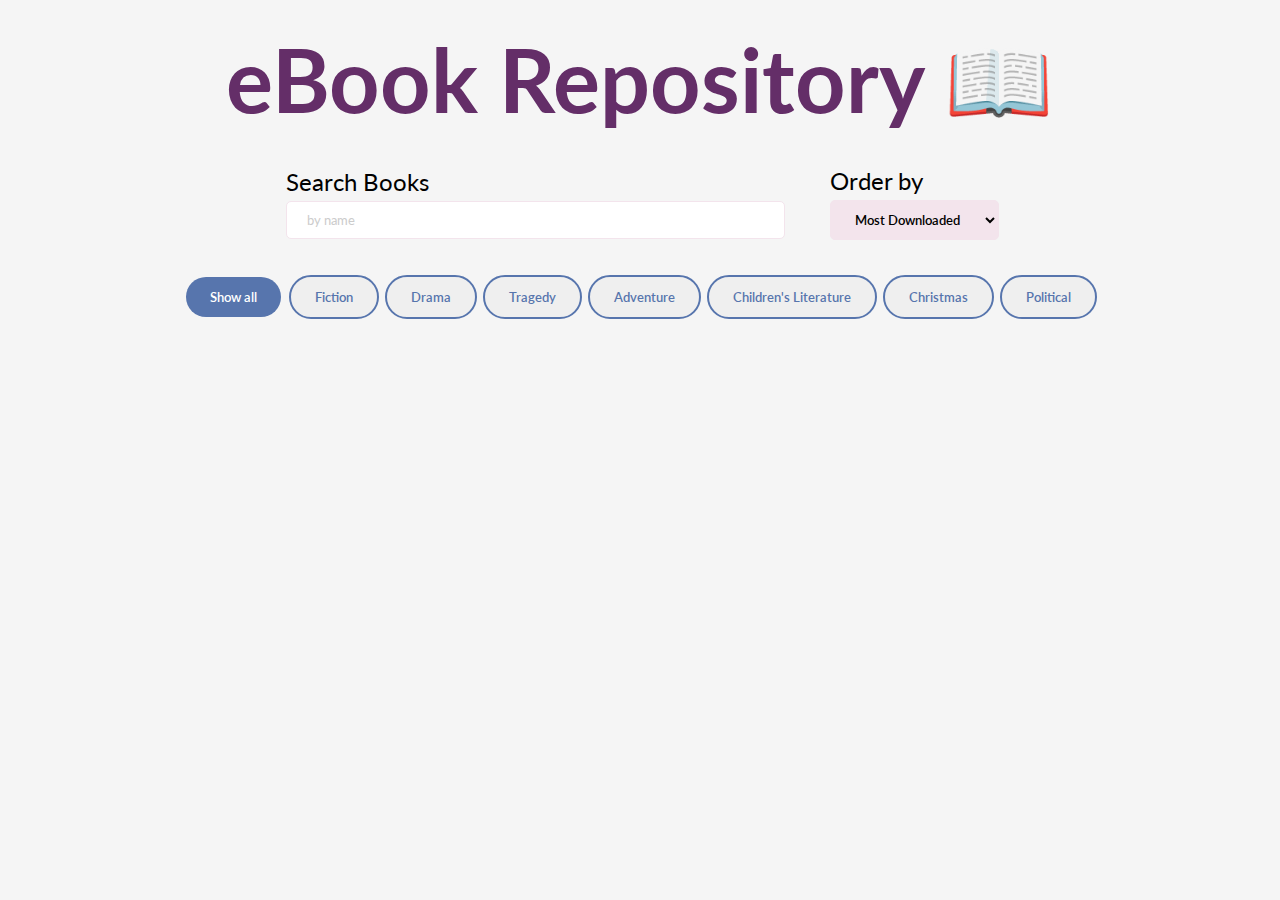
<file: index.html>
<!DOCTYPE html>
<html lang="en">
<head>
    <meta charset="UTF-8">
    <title> eBook Repository</title>
    <link rel="shortcut icon" type="img/png" href="data/book.png">

    <meta name="viewport" content="width=device-width, initial-scale=1.0">
    <link href="css/flexbox_grid.css" rel="stylesheet">
    <link href="css/geral.css" rel="stylesheet">

    <!--link fontes-->
    <link rel="preconnect" href="https://fonts.googleapis.com">
    <link rel="preconnect" href="https://fonts.gstatic.com" crossorigin>
    <link href="https://fonts.googleapis.com/css2?family=Lato:ital,wght@0,100;0,300;0,400;0,700;0,900;1,100;1,300;1,400;1,700;1,900&display=swap" rel="stylesheet">
</head>
<body>
<div class="wrap container-fluid">
    <div class="row row2">
        <h1>eBook Repository 📖</h1>
    </div>
    <div class="row row2">    
        <div id="search-wrapper">
            <label for="search">Search Books</label>
            <input type="search" id="search" class="data-search" placeholder="by name">
        </div>
        <div id="order">
            <label for="desc">Order by</label>
            <select name="paraquem" id="desc" onchange="runFunction()">
                <option selected value="most">Most Downloaded</option>
                <option value="least">Least Downloaded</option>
            </select>
        </div>
    </div>
    <div class="row categorias">
        <button class="btn active" onclick="filterSelection('all')"> Show all</button>
        <button class="btn" onclick="filterSelection('fiction')"> Fiction</button>
        <button class="btn" onclick="filterSelection('drama')"> Drama</button>
        <button class="btn" onclick="filterSelection('tragedies')"> Tragedy</button>
        <button class="btn" onclick="filterSelection('adventure')"> Adventure</button>
        <button class="btn" onclick="filterSelection('children')"> Children's Literature</button>
        <button class="btn" onclick="filterSelection('christmas')"> Christmas</button>
        <button class="btn" onclick="filterSelection('political')"> Political</button>
    </div>
    <div class="books row">
        <!--<div class="col-xm-6 col-m-3 col-t-4 col-d-2">
            <div class="box-row card"> 
                <h3>nome do livro</h3>
                <h5>nome do autor</h5>
                <img src="capa livro">
                <div class=download>
                    <div> nº de downloads</div>
                    <img>
                </div>
            </div>
        </div>-->
    </div>
</div>
    <script src="js/geral_.js" defer></script>
</body>
</html>
</file>
<file: css/flexbox_grid.css>
* {
    margin: 0;
    padding: 0;
    box-sizing: border-box;
}

.container-fluid {
    /*margem interna esquerda*/
    padding-left: calc(2% - calc(1.65%/2));
    /*margem interna direita*/
    padding-right: calc(2% - calc(1.65%/2));
    /*margem interna superior*/
    padding-top: 2%;
    padding-bottom: 2%;
    /*margem interna inferior*/
    margin-right: auto;
    margin-left: auto;
}

.wrap {
    box-sizing: border-box;
    margin: 0 auto;
}

div {
    display: block;
}

.row {
    display: flex;
    -webkit-box-flex: 0;
    -webkit-box-orient: horizontal;
    -webkit-box-direction: normal;
    flex-direction: row;
    flex-wrap: wrap;
    /*margem de cada coluna (1.65%) é o valor completo, é negativo para inicializar o valor da row*/
    margin-right: -calc(1.65%/2);
    /*margem de cada coluna (1.65%) é o valor completo, é negativo para inicializar o valor da row*/
    margin-left: -calc(1.65%/2);
}

[class*='col'] {
    box-sizing: border-box;
    /*margem de cada coluna (1.65%)*/
    padding-right: calc(1.65%/2);
    /*margem de cada coluna (1.65%)*/
    padding-left: calc(1.65%/2);
}



/*--------------------------------------------------------------------------------------------------------------------*/
.box-row {
    position: relative;
    box-sizing: border-box;
    overflow: hidden;
    margin-bottom: 20px;
}

/*--------------------------------------------------------------------------------------------------------------------*/

/*Valores Desktop*/
@media screen and (min-width: 1200px) {
    .col-d-1 {
        -ms-flex-preferred-size: calc((100%/12)*1);
        flex-basis: calc((100%/12)*1);
        max-width: calc((100%/12)*1);

    }

    .col-d-2 {
        -ms-flex-preferred-size: calc((100%/12)*2);
        flex-basis: calc((100%/12)*2);
        max-width: calc((100%/12)*2);
    }

    .col-d-3 {
        -ms-flex-preferred-size: calc((100%/12)*3);
        flex-basis: calc((100%/12)*3);
        max-width: calc((100%/12)*3);
    }

    .col-d-4 {
        -ms-flex-preferred-size: calc((100%/12)*4);
        flex-basis: calc((100%/12)*4);
        max-width: calc((100%/12)*4);
    }

    .col-d-5 {
        -ms-flex-preferred-size: calc((100%/12)*5);
        flex-basis: calc((100%/12)*5);
        max-width: calc((100%/12)*5);
    }

    .col-d-6 {
        -ms-flex-preferred-size: 50%;
        flex-basis: 50%;
        max-width: 50%;
    }

    .col-d-7 {
        -ms-flex-preferred-size: calc((100%/12)*7);
        flex-basis: calc((100%/12)*7);
        max-width: calc((100%/12)*7);
    }

    .col-d-8 {
        -ms-flex-preferred-size: calc((100%/12)*8);
        flex-basis: calc((100%/12)*8);
        max-width: calc((100%/12)*8);
    }

    .col-d-9 {
        -ms-flex-preferred-size: calc((100%/12)*9);
        flex-basis: calc((100%/12)*9);
        max-width: calc((100%/12)*9);
    }

    .col-d-10 {
        -ms-flex-preferred-size: calc((100%/12)*10);
        flex-basis: calc((100%/12)*10);
        max-width: calc((100%/12)*10);
    }

    .col-d-11 {
        -ms-flex-preferred-size: calc((100%/12)*11);
        flex-basis: calc((100%/12)*11);
        max-width: calc((100%/12)*11);
    }

    .col-d-12 {
        -ms-flex-preferred-size: 100%;
        flex-basis: 100%;
        max-width: 100%;
    }
}

/* Para tablets: */
@media screen and (min-width: 600px) and (max-width: 1200px) {
    .col-t-1 {
        -ms-flex-preferred-size: calc((100%/12)*1);
        flex-basis: calc((100%/12)*1);
        max-width: calc((100%/12)*1);
    }

    .col-t-2 {
        -ms-flex-preferred-size: calc((100%/12)*2);
        flex-basis: calc((100%/12)*2);
        max-width: calc((100%/12)*2);
    }

    .col-t-3 {
        -ms-flex-preferred-size: calc((100%/12)*3);
        flex-basis: calc((100%/12)*3);
        max-width: calc((100%/12)*3);
    }

    .col-t-4 {
        -ms-flex-preferred-size: calc((100%/12)*4);
        flex-basis: calc((100%/12)*4);
        max-width: calc((100%/12)*4);
    }

    .col-t-5 {
        -ms-flex-preferred-size: calc((100%/12)*5);
        flex-basis: calc((100%/12)*5);
        max-width: calc((100%/12)*5);
    }

    .col-t-6 {
        -ms-flex-preferred-size: 50%;
        flex-basis: 50%;
        max-width: 50%;
    }

    .col-t-7 {
        -ms-flex-preferred-size: calc((100%/12)*7);
        flex-basis: calc((100%/12)*7);
        max-width: calc((100%/12)*7);
    }

    .col-t-8 {
        -ms-flex-preferred-size: calc((100%/12)*8);
        flex-basis: calc((100%/12)*8);
        max-width: calc((100%/12)*8);
    }

    .col-t-9 {
        -ms-flex-preferred-size: calc((100%/12)*9);
        flex-basis: calc((100%/12)*9);
        max-width: calc((100%/12)*9);
    }

    .col-t-10 {
        -ms-flex-preferred-size: calc((100%/12)*10);
        flex-basis: calc((100%/12)*10);
        max-width: calc((100%/12)*10);
    }

    .col-t-11 {
        -ms-flex-preferred-size: calc((100%/12)*11);
        flex-basis: calc((100%/12)*11);
        max-width: calc((100%/12)*11);
    }

    .col-t-12 {
        -ms-flex-preferred-size: 100%;
        flex-basis: 100%;
        max-width: 100%;
    }
}


/*para telemóveis*/
@media screen and (min-width:375px) and (max-width: 600px) {
    [class*='col'] {
        box-sizing: border-box;
        padding-right: calc(4.62%/2);
        padding-left: calc(4.62%/2);
    }

    .col-m-1 {
        -ms-flex-preferred-size: calc((100%/6)*1);
        flex-basis: calc((100%/6)*1);
        max-width: calc((100%/6)*1);
    }

    .col-m-2 {
        -ms-flex-preferred-size: calc((100%/6)*2);
        flex-basis: calc((100%/6)*2);
        max-width: calc((100%/6)*2);
    }

    .col-m-3 {
        -ms-flex-preferred-size: calc((100%/6)*3);
        flex-basis: calc((100%/6)*3);
        max-width: calc((100%/6)*3);
    }

    .col-m-4 {
        -ms-flex-preferred-size: calc((100%/6)*4);
        flex-basis: calc((100%/6)*4);
        max-width: calc((100%/6)*4);
    }

    .col-m-5 {
        -ms-flex-preferred-size: calc((100%/6)*5);
        flex-basis: calc((100%/6)*5);
        max-width: calc((100%/6)*5);
    }

    .col-m-6 {
        flex-basis: 100%;
        max-width: 100%;
    }
}

/*para mini teles*/
@media screen and (max-width: 375px) {
    [class*='col'] {
        box-sizing: border-box;
        padding-right: calc(4.62%/2);
        padding-left: calc(4.62%/2);
    }

    .col-xm-1 {
        -ms-flex-preferred-size: calc((100%/6)*1);
        flex-basis: calc((100%/6)*1);
        max-width: calc((100%/6)*1);
    }

    .col-xm-2 {
        -ms-flex-preferred-size: calc((100%/6)*2);
        flex-basis: calc((100%/6)*2);
        max-width: calc((100%/6)*2);
    }

    .col-xm-3 {
        -ms-flex-preferred-size: calc((100%/6)*3);
        flex-basis: calc((100%/6)*3);
        max-width: calc((100%/6)*3);
    }

    .col-xm-4 {
        -ms-flex-preferred-size: calc((100%/6)*4);
        flex-basis: calc((100%/6)*4);
        max-width: calc((100%/6)*4);
    }

    .col-xm-5 {
        -ms-flex-preferred-size: calc((100%/6)*5);
        flex-basis: calc((100%/6)*5);
        max-width: calc((100%/6)*5);
    }

    .col-xm-6 {
        flex-basis: 100%;
        max-width: 100%;
    }
}
</file>
<file: css/geral.css>
*{
    margin:0;
    padding:0;
    box-sizing: border-box;

    /*COLORS*/
    --cor1: #642E68;
    --cor2: #9F295D;
    --cor3: #F3E4EC;
    --cor4: #5775ad;
    --branco: #FFFFFF;
    --branco_sujo: whitesmoke;
    --preto: #000000;

    /*text*/
    text-decoration:none;
    color: var(--preto);
    font-family: 'Lato', sans-serif;

}
html{
    background-color:var(--branco_sujo);
}

body{
    width:100%;
}

.card{
    background-color:var(--branco);
    width:100%;
    border-radius:5px;
    box-shadow: 0px 0px 10px 0px rgba(1, 3, 20, 0.05);
    padding:20px;
    float:left;
}

.hide{
    display:none;
}

.card img{
    width:100%;
    height:250px;
    object-fit: cover;
    object-position:top;
}

h1{
    font-weight:700;
    font-size:5.5rem;
    color: var(--cor1);
    text-align: center;
}

h3{
    width: 100%;
    white-space: normal; /* Permitir quebras de linha */
    overflow: hidden;
    display: -webkit-box;
    -webkit-line-clamp: 2; /* Número de linhas a serem exibidas */
    -webkit-box-orient: vertical;
    text-overflow: ellipsis;
    height:2.8rem;
    margin-bottom:8px;
}

h5{
    margin: 10px 0px; 
    height:35px;
    color:var(--preto);
    opacity:50%;
    font-size:0.9rem;
    font-weight:500;
}

.btn{
    border: none;
    outline: 2px solid var(--cor4);
    padding: 12px 24px;
    /*background-color: var(--cor3);*/
    cursor: pointer;
    margin:5px;
    border-radius:100px;
    color:var(--cor4);
    font-weight:600;
}

.btn.active {
    background-color: var(--cor4);
    color: var(--branco);
    font-weight:600;
    outline:none;
}

.categorias{
    margin-bottom:80px;
    justify-content: center;
}

.books{
    margin-top:20px;
}

.row2{
    margin-bottom:32px;
    justify-content: center;
}

#order{
   margin-left:40px;
}

#search, #desc{
    display:block;
}

#search-wrapper, #order, h1{
    align-self: center;
}

#search-wrapper {
    width:40%;
    margin-left:5px;
    margin-right:5px;
}

label {
    margin-bottom:40px;
    font-size:1.5rem;
}

#search-wrapper input {
    margin-top:5px;
    padding: 10px 20px;
    width:100%;
    border: 1px solid var(--cor3); 
    border-radius: 5px; 
    outline: none; 
    transition: border-color 0.3s ease; 
}

#search-wrapper input:focus {
    border-color: var(--cor4);
}

#search-wrapper input::placeholder {
    color: #ccc; 
}

.download{ /*texto número*/
    float:right;
    text-align: center;
    border-radius:100px;
    margin: 15px 0 0px 0;
    padding:4px 0px;
    background-color: var(--cor3);
    font-size:0.9rem;
}

.download>div, .download>img{
    display:inline;
}

.download>div{
    align-self:end;
    margin-right:2px;
}

.download>img{
    width:10%;
    height:auto;
    margin-left:2px;
}


select{
    background-color:var(--cor3);
    color:var(--preto);
    margin-top: 5px;
    padding: 10px 20px;
    width: 100%;
    border: 1px solid var(--cor3);
    border-radius: 5px;
    outline: none;
    transition: border-color 0.3s ease;
    font-weight:600;
}

/* Para tablets: */
@media screen and (min-width: 600px) and (max-width: 980px) {
    #search-wrapper {
        width:70%;
    }
    #order{
        margin-left: 5px;
        width:25%;
    }
}

/*para telemóveis*/
@media screen and (min-width: 375px) and (max-width: 600px) {
    #search-wrapper {
        width:100%;
    }

    #order{
        margin-left: 5px;
        margin-top:30px;
    }

    h1{
        font-size:3.0rem;
    }
}

/*para mini telemoveis*/
@media screen and (max-width: 375px) {
    #search-wrapper {
        width:100%;
    }

    #order{
        margin-left: 5px;
        margin-top:30px;
    }

    h1{
        font-size:3.0rem;
    }
}
</file>
